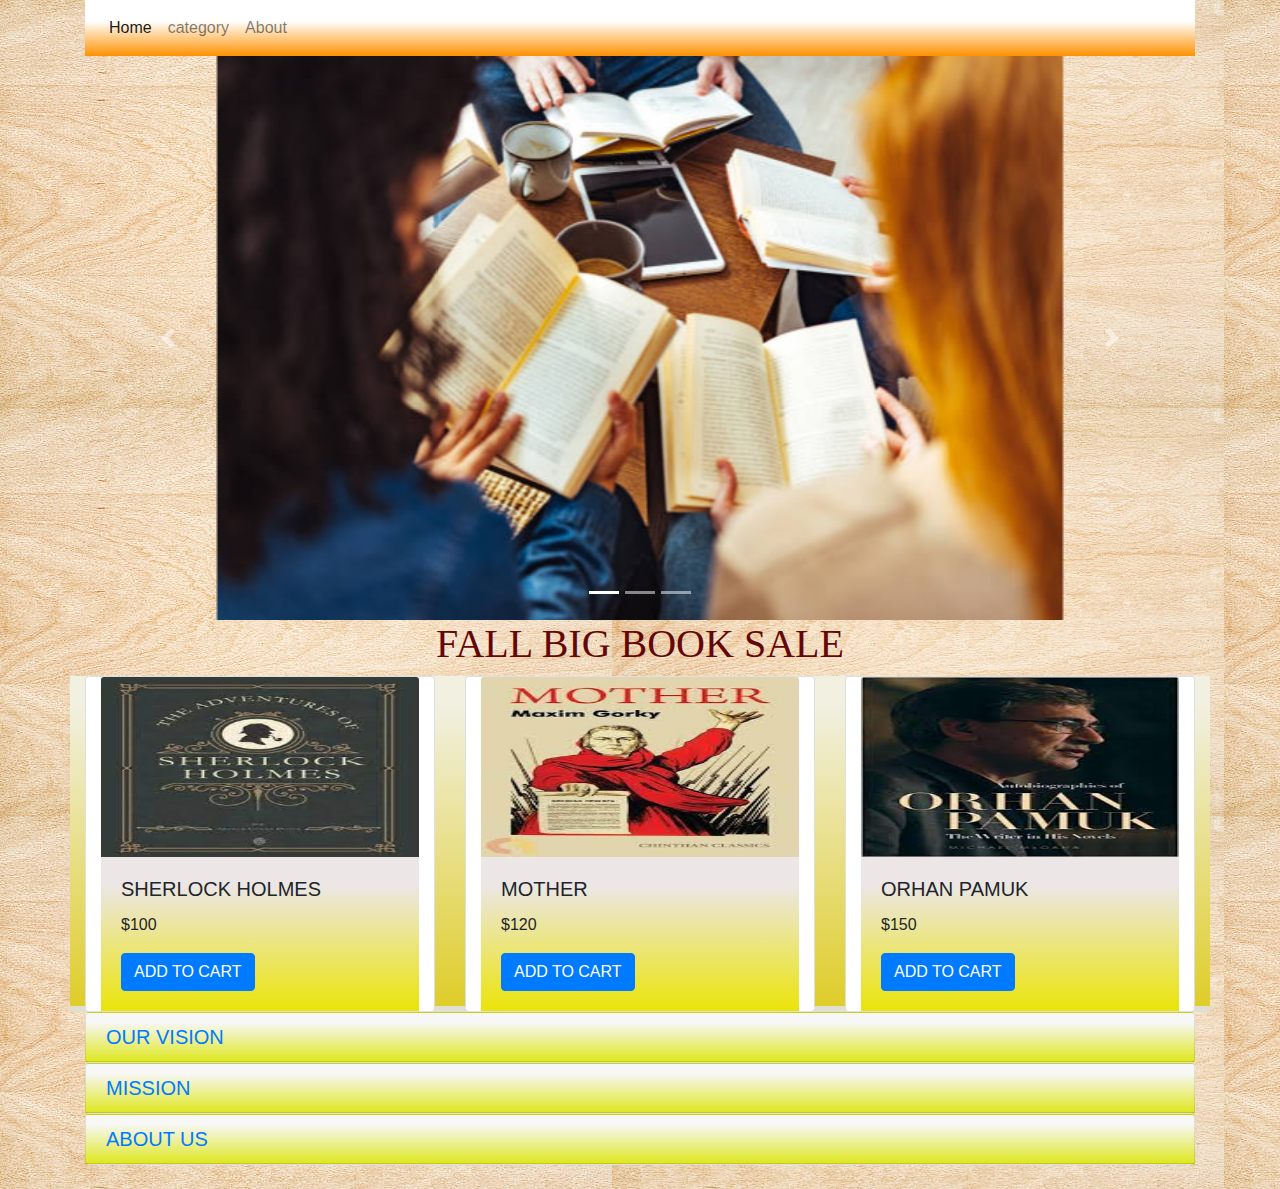
<file: index.html>
<!DOCTYPE html>
<html lang="en">
  <head>
    <meta charset="utf-8">
	<meta http-equiv="X-UA-Compatible" content="IE=edge">
	<meta name="viewport" content="width=device-width, initial-scale=1">
    <title>Untitled Document</title>
    <!-- Bootstrap -->
	<link href="css/bootstrap-4.4.1.css" rel="stylesheet">
	<link href="book.css" rel="stylesheet" type="text/css">
  </head>
	<body>
  	<!-- body code goes here -->
  	
	<!-- jQuery (necessary for Bootstrap's JavaScript plugins) --> 
	<div class="container-fluid">
	  <div class="container">
	    <nav class="navbar navbar-expand-lg navbar-light bg-light">
<button class="navbar-toggler" type="button" data-toggle="collapse" data-target="#navbarSupportedContent1" aria-controls="navbarSupportedContent1" aria-expanded="false" aria-label="Toggle navigation"> <span class="navbar-toggler-icon"></span> </button>
	      <div class="collapse navbar-collapse" id="navbarSupportedContent1">
	        <ul class="navbar-nav mr-auto">
	          <li class="nav-item active"> <a class="nav-link" href="#">Home <span class="sr-only">(current)</span></a> </li>
	          <li class="nav-item"> <a class="nav-link" href="gallery.html">category</a> </li>
	          <li class="nav-item"> </li>
	          <li class="nav-item"> <a class="nav-link" href="about.html">About</a></li>
	          <li class="nav-item dropdown">
	            <div class="dropdown-menu" aria-labelledby="navbarDropdown1"> <a class="dropdown-item" href="#">Action</a> <a class="dropdown-item" href="#">Another action</a>
              <div class="dropdown-divider"></div>
	              <a class="dropdown-item" href="#">Something else here</a> </div>
          </li>
            </ul>
</div>
        </nav>
	    <div id="carouselExampleIndicators1" class="carousel slide" data-ride="carousel" style="background-color:transparent">
	      <ol class="carousel-indicators">
	        <li data-target="#carouselExampleIndicators1" data-slide-to="0" class="active"></li>
	        <li data-target="#carouselExampleIndicators1" data-slide-to="1"></li>
	        <li data-target="#carouselExampleIndicators1" data-slide-to="2"></li>
          </ol>
	      <div class="carousel-inner" role="listbox">
	        <div class="carousel-item active"> <img src="images/istockphoto-1389876555-612x612.jpg" alt="First slide" width="846" height="564" class="d-block mx-auto">
	          <div class="carousel-caption">
	            <h5></h5>
	            <p></p>
              </div>
            </div>
	        <div class="carousel-item"> <img src="images/istockphoto-1354989842-612x612.jpg" alt="Second slide" width="845" height="564" class="d-block mx-auto">
	          <div class="carousel-caption">
	            <h5></h5>
	            <p></p>
              </div>
            </div>
	        <div class="carousel-item"> <img src="images/istockphoto-1306307586-612x612.jpg" alt="Third slide" width="845" height="564" class="d-block mx-auto">
	          <div class="carousel-caption">
	            <h5></h5>
	            <p></p>
              </div>
            </div>
          </div>
	      <a class="carousel-control-prev" href="#carouselExampleIndicators1" role="button" data-slide="prev"> <span class="carousel-control-prev-icon" aria-hidden="true"></span> <span class="sr-only">Previous</span> </a> <a class="carousel-control-next" href="#carouselExampleIndicators1" role="button" data-slide="next"> <span class="carousel-control-next-icon" aria-hidden="true"></span> <span class="sr-only">Next</span> </a> </div>
        <center>
          <font face="comic sans ms"color=#640708>
            <h1>FALL BIG BOOK SALE</h1>
          </font>
        </center>
        <div class="row">
          <div class="col-lg-4">
            <div class="card col-md-4 col-lg-12"> <img src="images/download.jpeg" alt="Card image cap" width="318" height="180" class="card-img-top">
              <div class="card-body">
                <h5 class="card-title">SHERLOCK HOLMES</h5>
                <p class="card-text">$100</p>
              <a href="#" class="btn btn-primary">ADD TO CART</a> </div>
            </div>
         </div>
          <div class="col-lg-4"><div class="card col-md-4 col-lg-12"> <img src="images/download (1).jpeg" alt="Card image cap" width="300" height="180" class="card-img-top">
              <div class="card-body">
                <h5 class="card-title">MOTHER</h5>
                <p class="card-text">$120</p>
                <a href="#" class="btn btn-primary">ADD TO CART</a> </div>
            </div></div>
          <div class="col-lg-4"><div class="card col-md-4 col-lg-12"> <img src="images/download (3).jpeg" alt="Card image cap" width="300" height="180" class="card-img-top">
              <div class="card-body">
                <h5 class="card-title">ORHAN PAMUK</h5>
                <p class="card-text">$150</p>
                <a href="#" class="btn btn-primary">ADD TO CART</a> </div>
            </div></div>
        </div>
        <div id="accordion1" role="tablist">
          <div class="card">
            <div class="card-header" role="tab" id="headingOne1">
              <h5 class="mb-0"> <a data-toggle="collapse" href="#collapseOne1" role="button" aria-expanded="true" aria-controls="collapseOne1"> OUR VISION&nbsp; </a> </h5>
            </div>
            <div id="collapseOne1" class="collapse" role="tabpanel" aria-labelledby="headingOne1" data-parent="#accordion1">
              <div class="card-body">Content for Accordion Panel 1</div>
            </div>
          </div>
          <div class="card">
            <div class="card-header" role="tab" id="headingTwo1">
              <h5 class="mb-0"> <a class="collapsed" data-toggle="collapse" href="#collapseTwo1" role="button" aria-expanded="false" aria-controls="collapseTwo1"> MISSION&nbsp; </a> </h5>
            </div>
            <div id="collapseTwo1" class="collapse" role="tabpanel" aria-labelledby="headingTwo1" data-parent="#accordion1">
              <div class="card-body">Content for Accordion Panel 2</div>
            </div>
          </div>
          <div class="card">
            <div class="card-header" role="tab" id="headingThree1">
              <h5 class="mb-0"> <a class="collapsed" data-toggle="collapse" href="#collapseThree1" role="button" aria-expanded="false" aria-controls="collapseThree1">ABOUT US</a> </h5>
            </div>
            <div id="collapseThree1" class="collapse" role="tabpanel" aria-labelledby="headingThree1" data-parent="#accordion1">
              <div class="card-body">Content for Accordion Panel 3</div>
            </div>
          </div>
        </div>
        <footer>&nbsp; </footer>
	  </div>
	</div>
  <script src="js/jquery-3.4.1.min.js"></script>

	<!-- Include all compiled plugins (below), or include individual files as needed -->
	<script src="js/popper.min.js"></script> 
  <script src="js/bootstrap-4.4.1.js"></script>
</body>
</html>
</file>
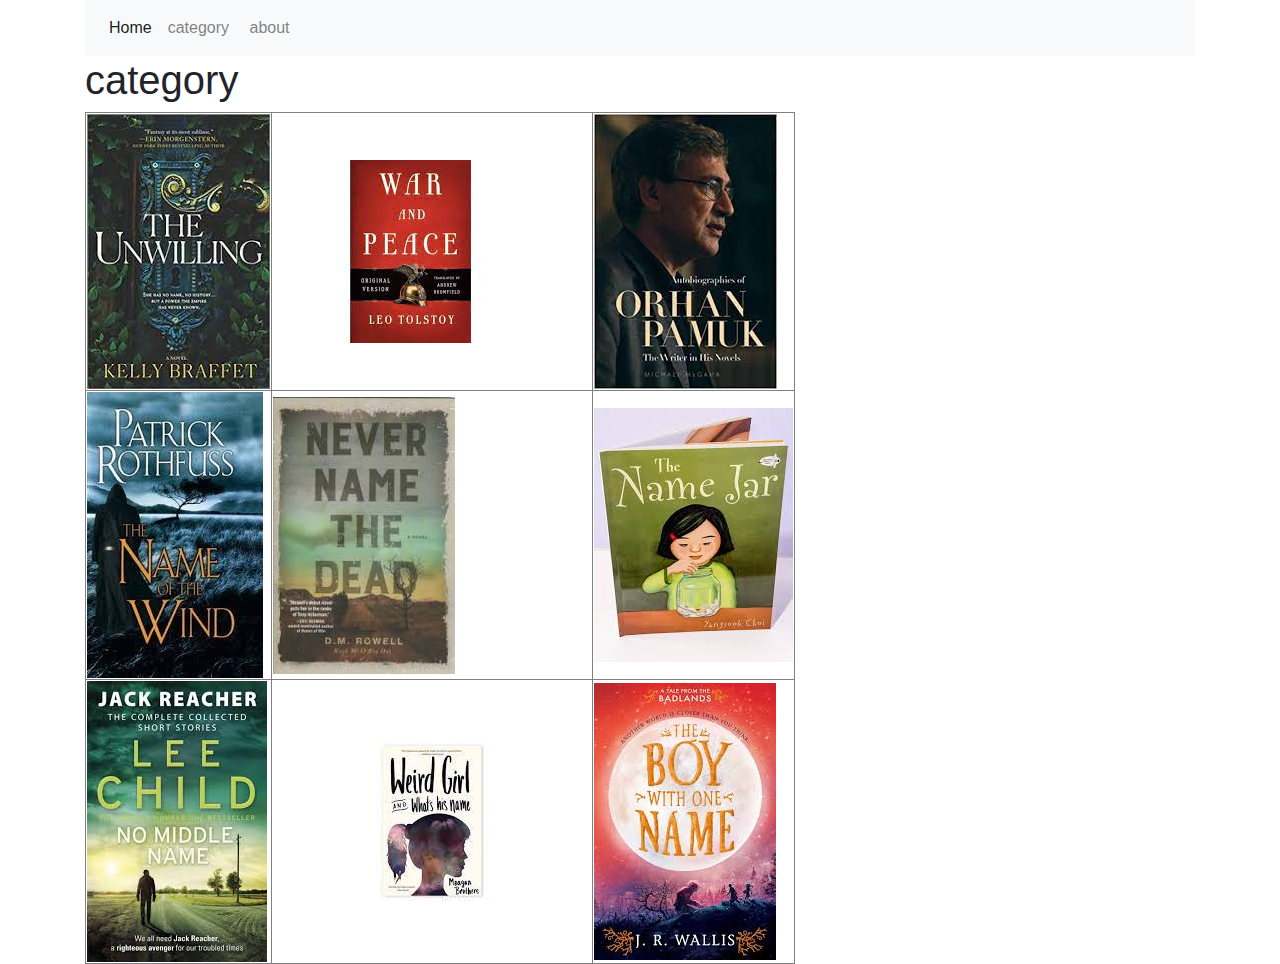
<file: gallery.html>
<!doctype html>
<html>
<head>
<meta charset="utf-8">
<meta http-equiv="X-UA-Compatible" content="IE=edge">
<meta name="viewport" content="width=device-width, initial-scale=1.0">
<title>Untitled Document</title>
<link href="css/bootstrap-4.4.1.css" rel="stylesheet" type="text/css">
</head>

<body>
<div class="container-fluid">
  <div class="container">
    <nav class="navbar navbar-expand-lg navbar-light bg-light">
<button class="navbar-toggler" type="button" data-toggle="collapse" data-target="#navbarSupportedContent1" aria-controls="navbarSupportedContent1" aria-expanded="false" aria-label="Toggle navigation"> <span class="navbar-toggler-icon"></span> </button>
      <div class="collapse navbar-collapse" id="navbarSupportedContent1">
        <ul class="navbar-nav mr-auto">
          <li class="nav-item active"> <a class="nav-link" href="index.html">Home <span class="sr-only">(current)</span></a> </li>
          <li class="nav-item"> <a class="nav-link" href="gallery.html">category&nbsp;</a> </li>
          <li class="nav-item"> <a class="nav-link" href="about.html">about&nbsp;</a></li>
          <li class="nav-item dropdown">
  <div class="dropdown-menu" aria-labelledby="navbarDropdown1"> <a class="dropdown-item" href="#">Action</a> <a class="dropdown-item" href="#">Another action</a>
              <div class="dropdown-divider"></div>
              <a class="dropdown-item" href="#">Something else here</a> </div>
        </li>
        </ul>
</div>
    </nav>
    <h1>category&nbsp;</h1>
    <table width="200" border="1">
      <tbody>
        <tr>
          <td><img src="images/download (1).jpg" width="183" height="275" alt=""/></td>
          <td><img src="images/download (2).jpeg" width="275" height="183" alt=""/></td>
          <td><img src="images/download (3).jpeg" width="183" height="275" alt=""/></td>
        </tr>
        <tr>
          <td><img src="images/download.jpg" width="176" height="286" alt=""/></td>
          <td><img src="images/images (1).jpg" width="182" height="277" alt=""/></td>
          <td><img src="images/images (4).jpg" width="199" height="254" alt=""/></td>
        </tr>
        <tr>
          <td><img src="images/images (2).jpg" width="180" height="281" alt=""/></td>
          <td><img src="images/download (2).jpg" width="318" height="159" alt=""/></td>
          <td><img src="images/images (3).jpg" width="182" height="277" alt=""/></td>
        </tr>
      </tbody>
    </table>
  </div>
</div>
<script src="js/jquery-3.4.1.min.js"></script>
<script src="js/popper.min.js"></script>
<script src="js/bootstrap-4.4.1.js"></script>
</body>
</html>
</file>
<file: book.css>
@charset "utf-8";
.container-fluid {
    background-image: url(images/istockphoto-185232989-612x612.jpg);
}
.container-fluid .container .navbar.navbar-expand-lg.navbar-light.bg-light {
    background-image: -webkit-linear-gradient(270deg,rgba(255,255,255,1.00) 37.72%,rgba(255,145,0,1.00) 100%);
    background-image: -moz-linear-gradient(270deg,rgba(255,255,255,1.00) 37.72%,rgba(255,145,0,1.00) 100%);
    background-image: -o-linear-gradient(270deg,rgba(255,255,255,1.00) 37.72%,rgba(255,145,0,1.00) 100%);
    background-image: linear-gradient(180deg,rgba(255,255,255,1.00) 37.72%,rgba(255,145,0,1.00) 100%);
}
.container .row .col-lg-4 {
    background-image: -webkit-linear-gradient(270deg,rgba(241,240,225,1.00) 8.70%,rgba(223,205,41,1.00) 98.34%,rgba(223,223,210,1.00) 98.34%);
    background-image: -moz-linear-gradient(270deg,rgba(241,240,225,1.00) 8.70%,rgba(223,205,41,1.00) 98.34%,rgba(223,223,210,1.00) 98.34%);
    background-image: -o-linear-gradient(270deg,rgba(241,240,225,1.00) 8.70%,rgba(223,205,41,1.00) 98.34%,rgba(223,223,210,1.00) 98.34%);
    background-image: linear-gradient(180deg,rgba(241,240,225,1.00) 8.70%,rgba(223,205,41,1.00) 98.34%,rgba(223,223,210,1.00) 98.34%);
}
.col-lg-4 .card.col-md-4.col-lg-12 .card-body {
    background-image: -webkit-linear-gradient(270deg,rgba(236,230,230,1.00) 18.24%,rgba(235,228,11,1.00) 99.07%);
    background-image: -moz-linear-gradient(270deg,rgba(236,230,230,1.00) 18.24%,rgba(235,228,11,1.00) 99.07%);
    background-image: -o-linear-gradient(270deg,rgba(236,230,230,1.00) 18.24%,rgba(235,228,11,1.00) 99.07%);
    background-image: linear-gradient(180deg,rgba(236,230,230,1.00) 18.24%,rgba(235,228,11,1.00) 99.07%);
}
.container-fluid .container #accordion1 {
    background-image: -webkit-linear-gradient(270deg,rgba(239,239,235,1.00) 0%,rgba(235,200,27,1.00) 100%);
    background-image: -moz-linear-gradient(270deg,rgba(239,239,235,1.00) 0%,rgba(235,200,27,1.00) 100%);
    background-image: -o-linear-gradient(270deg,rgba(239,239,235,1.00) 0%,rgba(235,200,27,1.00) 100%);
    background-image: linear-gradient(180deg,rgba(239,239,235,1.00) 0%,rgba(235,200,27,1.00) 100%);
}
.container #accordion1 .card {
    background-image: -webkit-linear-gradient(270deg,rgba(255,255,255,1.00) 19.07%,rgba(230,239,30,1.00) 99.59%);
    background-image: -moz-linear-gradient(270deg,rgba(255,255,255,1.00) 19.07%,rgba(230,239,30,1.00) 99.59%);
    background-image: -o-linear-gradient(270deg,rgba(255,255,255,1.00) 19.07%,rgba(230,239,30,1.00) 99.59%);
    background-image: linear-gradient(180deg,rgba(255,255,255,1.00) 19.07%,rgba(230,239,30,1.00) 99.59%);
}
</file>
